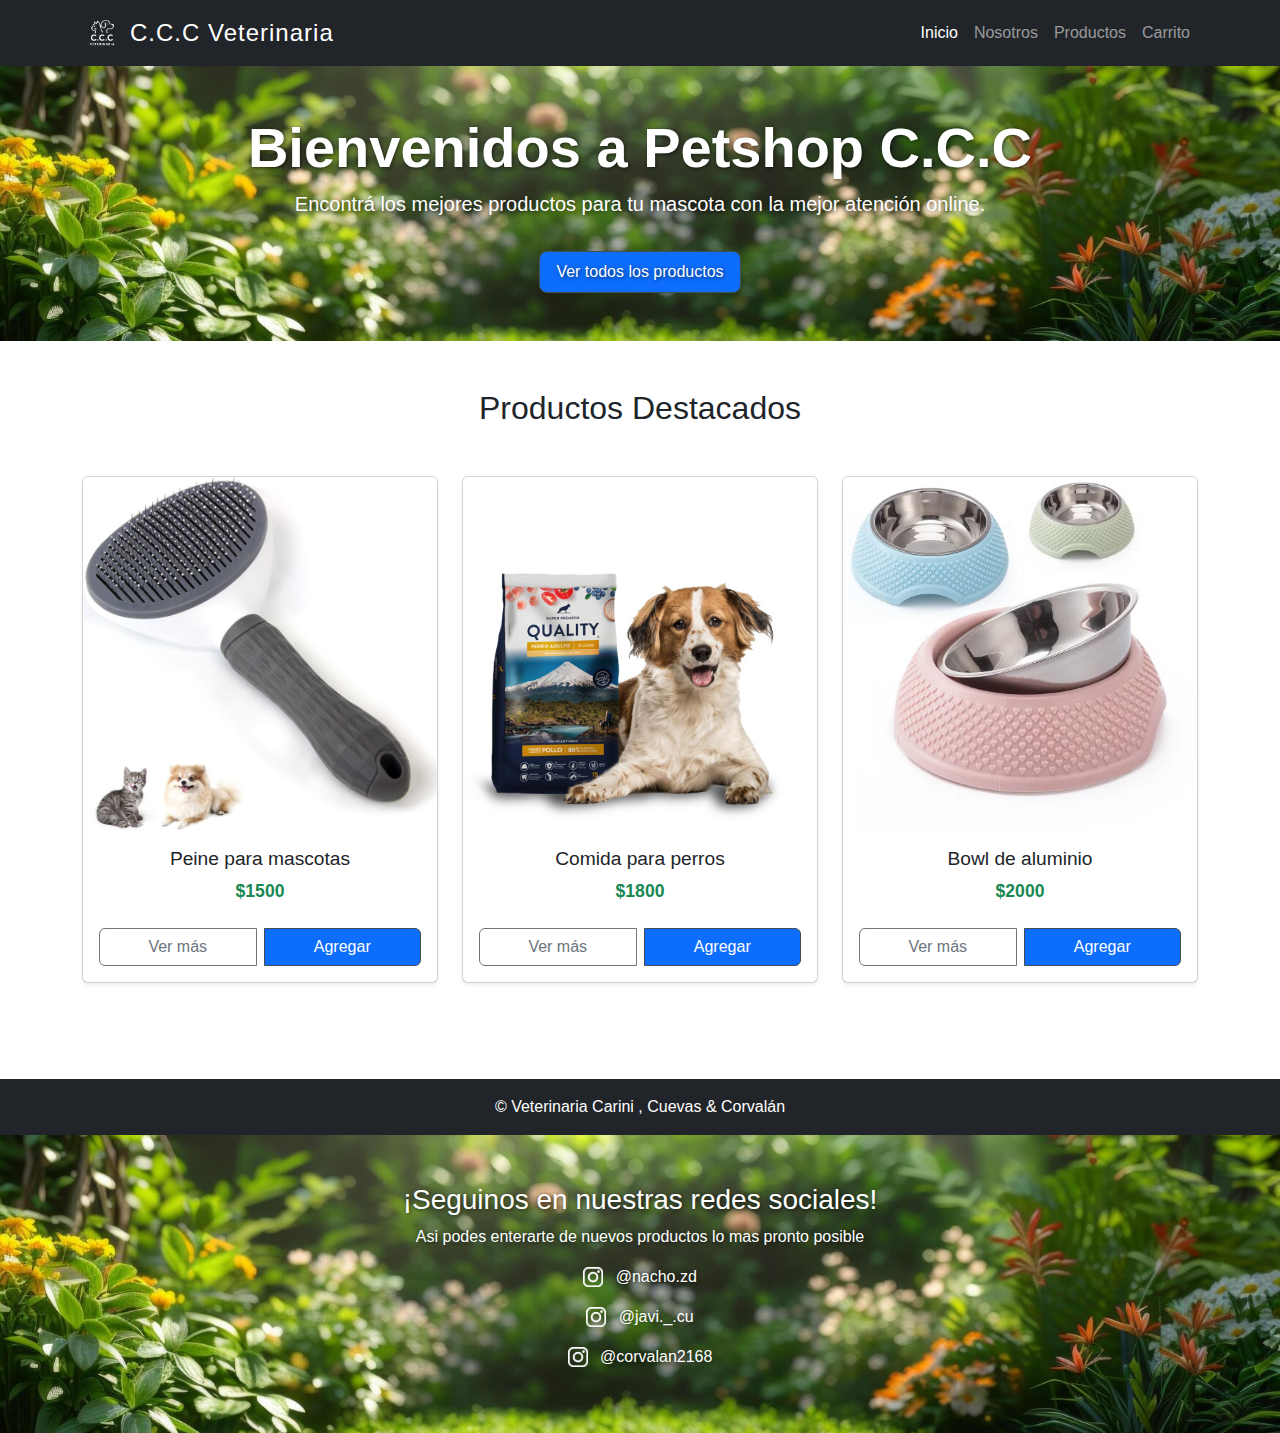
<file: index.html>
<!DOCTYPE html>
<html lang="es">
<head>
  <meta charset="UTF-8" />
  <meta name="viewport" content="width=device-width, initial-scale=1" />
  <title>C.C.C Veterinaria</title>
  <link href="https://cdn.jsdelivr.net/npm/bootstrap@5.3.3/dist/css/bootstrap.min.css" rel="stylesheet">
  <link rel="icon" href="assets/logo.png">
  <link rel="stylesheet" href="css/style.css">
</head>
<body>
  <!-- navbar-->
  <nav class="navbar navbar-expand-lg navbar-dark bg-dark">
    <div class="container">
      <a class="navbar-brand d-flex align-items-center" href="index.html">
        <img src="assets/logo.png" alt="Logo" width="40" height="40" class="me-2 rounded-circle">
        <span>C.C.C Veterinaria</span>
      </a>
      <button class="navbar-toggler" type="button" data-bs-toggle="collapse" data-bs-target="#navbarNav">
        <span class="navbar-toggler-icon"></span>
      </button>
      <div class="collapse navbar-collapse" id="navbarNav">
        <ul class="navbar-nav ms-auto">
          <li class="nav-item"><a class="nav-link active" href="index.html">Inicio</a></li>
          <li class="nav-item"><a class="nav-link" href="pages/nosotros.html">Nosotros</a></li>
          <li class="nav-item"><a class="nav-link" href="pages/productos.html">Productos</a></li>
          <li class="nav-item"><a class="nav-link" href="pages/carrito.html">Carrito</a></li>
        </ul>
      </div>
    </div>
  </nav>

  <section class="bg-light py-5 text-center">
    <div class="container">
      <h1 class="display-4 fw-bold">Bienvenidos a Petshop C.C.C</h1>
      <p class="lead">Encontrá los mejores productos para tu mascota con la mejor atención online.</p>
      <a href="pages/productos.html" class="btn btn-primary btn-lg mt-3">Ver todos los productos</a>
    </div>
  </section>

  <section id="productos" class="py-5">
    <div class="container">
      <h2 class="text-center mb-5">Productos Destacados</h2>
      <div class="row g-4">

        <!-- peine -->
        <div class="col-md-4">
          <div class="card h-100 shadow-sm">
            <img src="assets/peine.png" class="card-img-top" alt="Peine">
            <div class="card-body text-center">
              <h5>Peine para mascotas</h5>
              <p class="text-success fw-bold">$1500</p>
              <div class="btn-group mt-2">
                <a href="pages/info-peine.html" class="btn btn-outline-secondary">Ver más</a>
                <button class="btn btn-primary" onclick="agregarCarrito('Peine para mascotas',1500)">Agregar</button>
              </div>
            </div>
          </div>
        </div>

        <!--comida -->
        <div class="col-md-4">
          <div class="card h-100 shadow-sm">
            <img src="assets/comida.jpg" class="card-img-top" alt="Comida">
            <div class="card-body text-center">
              <h5>Comida para perros</h5>
              <p class="text-success fw-bold">$1800</p>
              <div class="btn-group mt-2">
                <a href="pages/info-comida.html" class="btn btn-outline-secondary">Ver más</a>
                <button class="btn btn-primary" onclick="agregarCarrito('Comida para perros',1800)">Agregar</button>
              </div>
            </div>
          </div>
        </div>

        <!-- bowl -->
        <div class="col-md-4">
          <div class="card h-100 shadow-sm">
            <img src="assets/bowl.avif" class="card-img-top" alt="Bowl">
            <div class="card-body text-center">
              <h5>Bowl de aluminio</h5>
              <p class="text-success fw-bold">$2000</p>
              <div class="btn-group mt-2">
                <a href="pages/info-bowl.html" class="btn btn-outline-secondary">Ver más</a>
                <button class="btn btn-primary" onclick="agregarCarrito('Bowl de aluminio',2000)">Agregar</button>
              </div>
            </div>
          </div>
        </div>

      </div>
    </div>
  </section>

 <!--los insta-->
   <footer class="bg-dark text-white text-center py-3 mt-5">
     <p class="mb-0">&copy; Veterinaria Carini , Cuevas & Corvalán</p>
  </footer>
   <section class="bg-light py-5 text-center">
    
    <div class="container">
        <h3>¡Seguinos en nuestras redes sociales!</h3>
        <p> Asi podes enterarte de nuevos productos lo mas pronto posible</p>
      <div class="d-flex flex-column align-items-center mt-3">
        <p><img src="assets/instagram.png" width="20" class="me-2"> @nacho.zd</p>
        <p><img src="assets/instagram.png" width="20" class="me-2"> @javi._.cu</p>
        <p><img src="assets/instagram.png" width="20" class="me-2"> @corvalan2168</p>
      </div>
    </div>
  <script src="https://cdn.jsdelivr.net/npm/bootstrap@5.3.3/dist/js/bootstrap.bundle.min.js"></script>
  <script src="../js/main.js"></script>
</body>
</html>
</file>
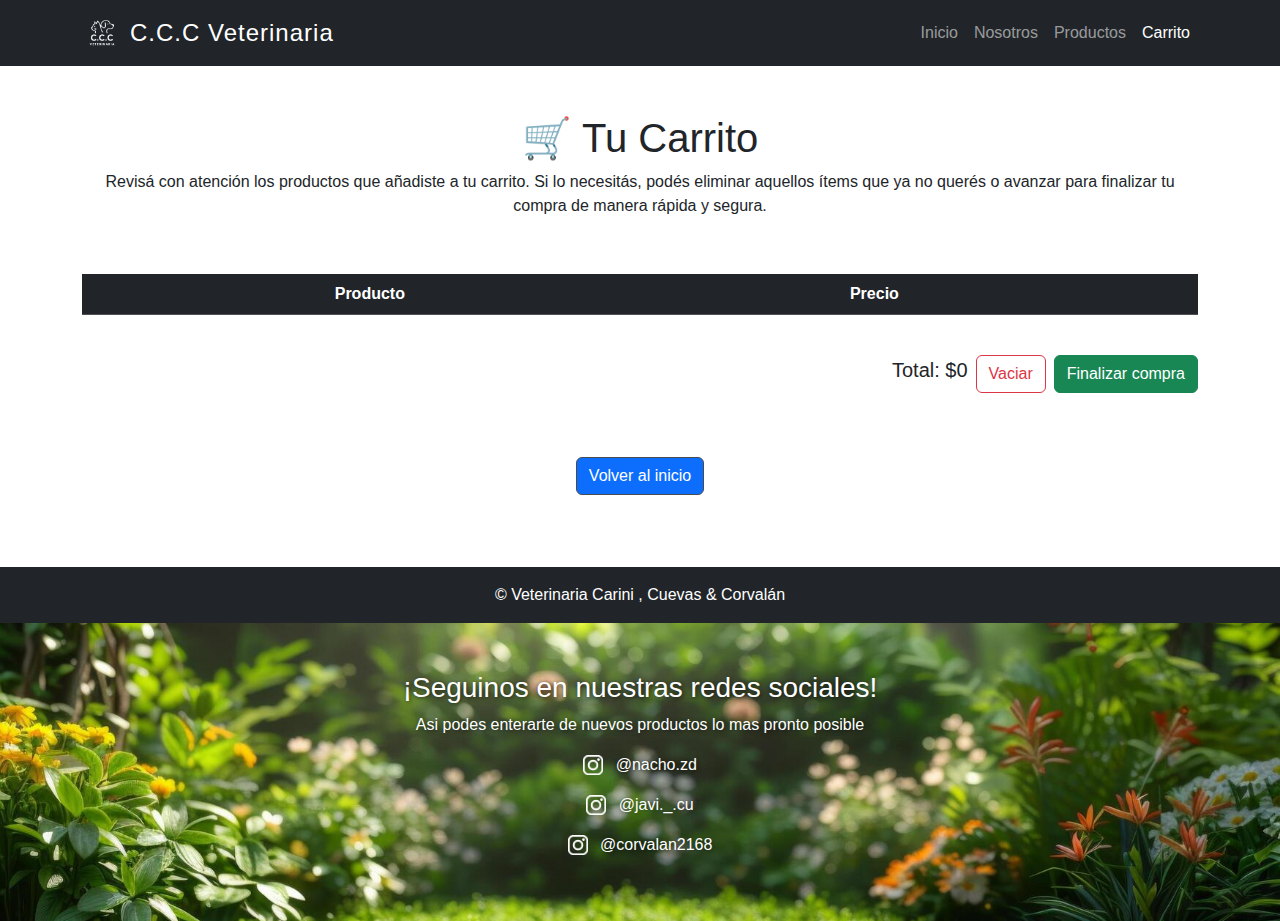
<file: pages/carrito.html>
<!DOCTYPE html>
<html lang="es">
<head>
  <meta charset="utf-8" />
  <meta name="viewport" content="width=device-width, initial-scale=1" />
  <title>Carrito - C.C.C Veterinaria</title>
  <link href="https://cdn.jsdelivr.net/npm/bootstrap@5.3.3/dist/css/bootstrap.min.css" rel="stylesheet">
  <link rel="icon" href="../assets/logo.png">
  <link rel="stylesheet" href="../css/style.css">
</head>
<body>
  <!-- NAVBAR -->
  <nav class="navbar navbar-expand-lg navbar-dark bg-dark">
    <div class="container">
      <a class="navbar-brand d-flex align-items-center" href="../index.html">
        <img src="../assets/logo.png" width="40" height="40" class="me-2 rounded-circle" alt="">
        <span>C.C.C Veterinaria</span>
      </a>
      <button class="navbar-toggler" type="button" data-bs-toggle="collapse" data-bs-target="#navCarrito">
        <span class="navbar-toggler-icon"></span>
      </button>
      <div class="collapse navbar-collapse" id="navCarrito">
        <ul class="navbar-nav ms-auto">
          <li class="nav-item"><a class="nav-link" href="../index.html">Inicio</a></li>
          <li class="nav-item"><a class="nav-link" href="nosotros.html">Nosotros</a></li>
          <li class="nav-item"><a class="nav-link" href="productos.html">Productos</a></li>
          <li class="nav-item"><a class="nav-link active" href="#">Carrito</a></li>
        </ul>
      </div>
    </div>
  </nav>

  <!-- CABECERA -->
  <section class="py-4 text-center">
    <div class="container">
      <br>
      <h1 class="titulo-principal">🛒 Tu Carrito</h1>
    
      <p class="subtitulo">Revisá con atención los productos que añadiste a tu carrito. Si lo necesitás, podés eliminar aquellos ítems que ya no querés o avanzar para finalizar tu compra de manera rápida y segura.</p>
    </div>
    
  </section>

  <!--  PRODUCTOS -->
  <section class="py-3">
    <div class="container">
      <div class="table-responsive">
        <table class="table table-striped align-middle text-center">
          <thead class="table-dark">
            <tr>
              <th>Producto</th>
              <th>Precio</th>
              <th></th>
            
            </tr>
          </thead>
          <tbody id="carrito-items"></tbody>
        </table>
      </div>
<br>
      <!-- BOTONES -->
      <div class="d-flex justify-content-end gap-2">
        <h5 id="total-final" class="align-self-center">Total: $0</h5>
        <button class="btn btn-outline-danger" onclick="vaciarCarrito()">Vaciar</button>
        <button class="btn btn-success" onclick="finalizarCompra()">Finalizar compra</button>
      </div>
    </div>
    <br>
  </section>

<!-- BOTON VOLVER -->

      <div class="text-center mt-4 mb-0">
        <a href="../index.html" class="btn btn-primary">Volver al inicio</a>
      </div>
    </div>
    <br>
    

<!--FOOTER-->
   <footer class="bg-dark text-white text-center py-3 mt-5">
     <p class="mb-0">&copy; Veterinaria Carini , Cuevas & Corvalán</p>
  </footer>
   <section class="bg-light py-5 text-center">
    
    <div class="container">
        <h3>¡Seguinos en nuestras redes sociales!</h3>
        <p> Asi podes enterarte de nuevos productos lo mas pronto posible</p>
      <div class="d-flex flex-column align-items-center mt-3">
        <p><img src="../assets/instagram.png" width="20" class="me-2"> @nacho.zd</p>
        <p><img src="../assets/instagram.png" width="20" class="me-2"> @javi._.cu</p>
        <p><img src="../assets/instagram.png" width="20" class="me-2"> @corvalan2168</p>
      </div>
    </div>


  <script src="https://cdn.jsdelivr.net/npm/bootstrap@5.3.3/dist/js/bootstrap.bundle.min.js"></script>
  <script src="../js/main.js"></script>
</body>
</html>
</file>
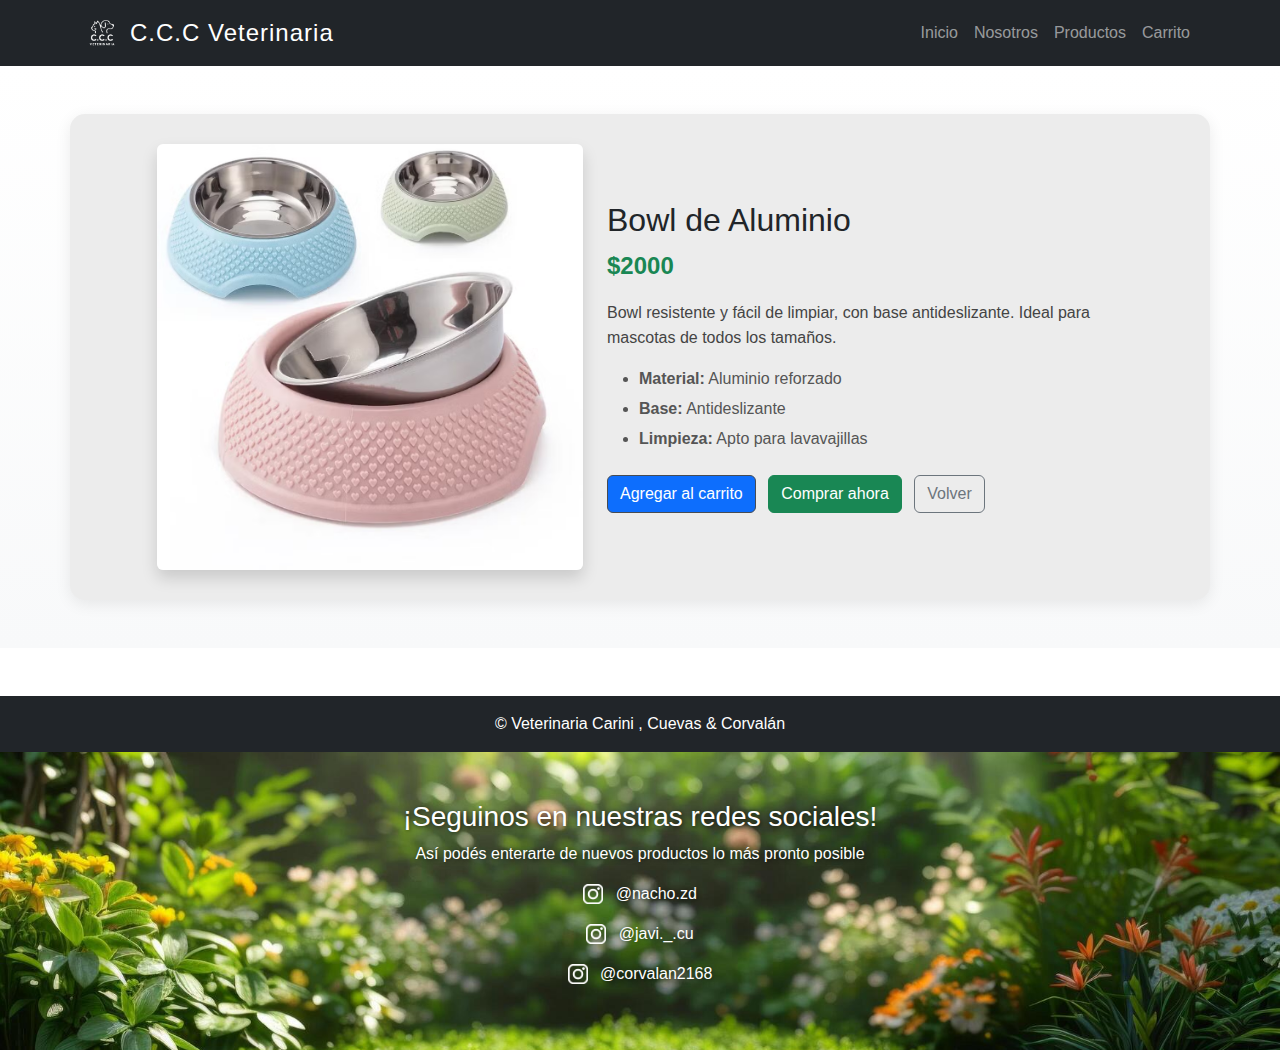
<file: pages/info-bowl.html>
<!DOCTYPE html>
<html lang="es">
<head>
  <meta charset="UTF-8">
  <meta name="viewport" content="width=device-width, initial-scale=1">
  <title>Bowl de aluminio - C.C.C Veterinaria</title>
  <link href="https://cdn.jsdelivr.net/npm/bootstrap@5.3.3/dist/css/bootstrap.min.css" rel="stylesheet">
  <link rel="icon" href="../assets/logo.png">
  <link rel="stylesheet" href="../css/style.css">
</head>
<body>
  <!-- Navbar -->
  <nav class="navbar navbar-expand-lg navbar-dark bg-dark">
    <div class="container">
      <a class="navbar-brand d-flex align-items-center" href="../index.html">
        <img src="../assets/logo.png" width="40" height="40" class="me-2 rounded-circle">
        <span>C.C.C Veterinaria</span>
      </a>
      <button class="navbar-toggler" type="button" data-bs-toggle="collapse" data-bs-target="#navInfo">
        <span class="navbar-toggler-icon"></span>
      </button>
      <div class="collapse navbar-collapse" id="navInfo">
        <ul class="navbar-nav ms-auto">
          <li class="nav-item"><a class="nav-link" href="../index.html">Inicio</a></li>
          <li class="nav-item"><a class="nav-link" href="nosotros.html">Nosotros</a></li>
          <li class="nav-item"><a class="nav-link" href="productos.html">Productos</a></li>
          <li class="nav-item"><a class="nav-link" href="carrito.html">Carrito</a></li>
        </ul>
      </div>
    </div>
  </nav>

  <!-- PRINCIPAL-->
  <section class="py-5 producto-horizontal">
    <div class="container">
      <div class="row align-items-center justify-content-center producto-card-horizontal">
        <div class="col-md-5 text-center">
          <img src="../assets/bowl.avif" class="img-fluid rounded shadow" style="max-width:100%;border-radius:10px;">
        </div>
        <div class="col-md-6 mt-4 mt-md-0">
          <h2>Bowl de Aluminio</h2>
          <p class="text-success fw-bold fs-4">$2000</p>
          <p class="descripcion-producto">Bowl resistente y fácil de limpiar, con base antideslizante. Ideal para mascotas de todos los tamaños.</p>
          <ul class="text-start mb-4">
            <li><strong>Material:</strong> Aluminio reforzado</li>
            <li><strong> Base:</strong> Antideslizante</li>
            <li><strong> Limpieza:</strong> Apto para lavavajillas</li>
          </ul>
          <button class="btn btn-primary me-2" onclick="agregarCarrito('Bowl de aluminio',2000)">Agregar al carrito</button>
          <button class="btn btn-success me-2" onclick="finalizarCompra()">Comprar ahora</button>
          <a href="productos.html" class="btn btn-outline-secondary">Volver</a>
        </div>
      </div>
    </div>
  </section>

  <!-- FOOTER -->
  <footer class="bg-dark text-white text-center py-3 mt-5">
    <p class="mb-0">&copy; Veterinaria Carini , Cuevas & Corvalán</p>
  </footer>
  <section class="bg-light py-5 text-center">
    <div class="container">
      <h3>¡Seguinos en nuestras redes sociales!</h3>
      <p>Así podés enterarte de nuevos productos lo más pronto posible</p>
      <div class="d-flex flex-column align-items-center mt-3">
        <p><img src="../assets/instagram.png" width="20" class="me-2"> @nacho.zd</p>
        <p><img src="../assets/instagram.png" width="20" class="me-2"> @javi._.cu</p>
        <p><img src="../assets/instagram.png" width="20" class="me-2"> @corvalan2168</p>
      </div>
    </div>
  </section>

  <script src="../js/main.js"></script>
</body>
</html>
</file>
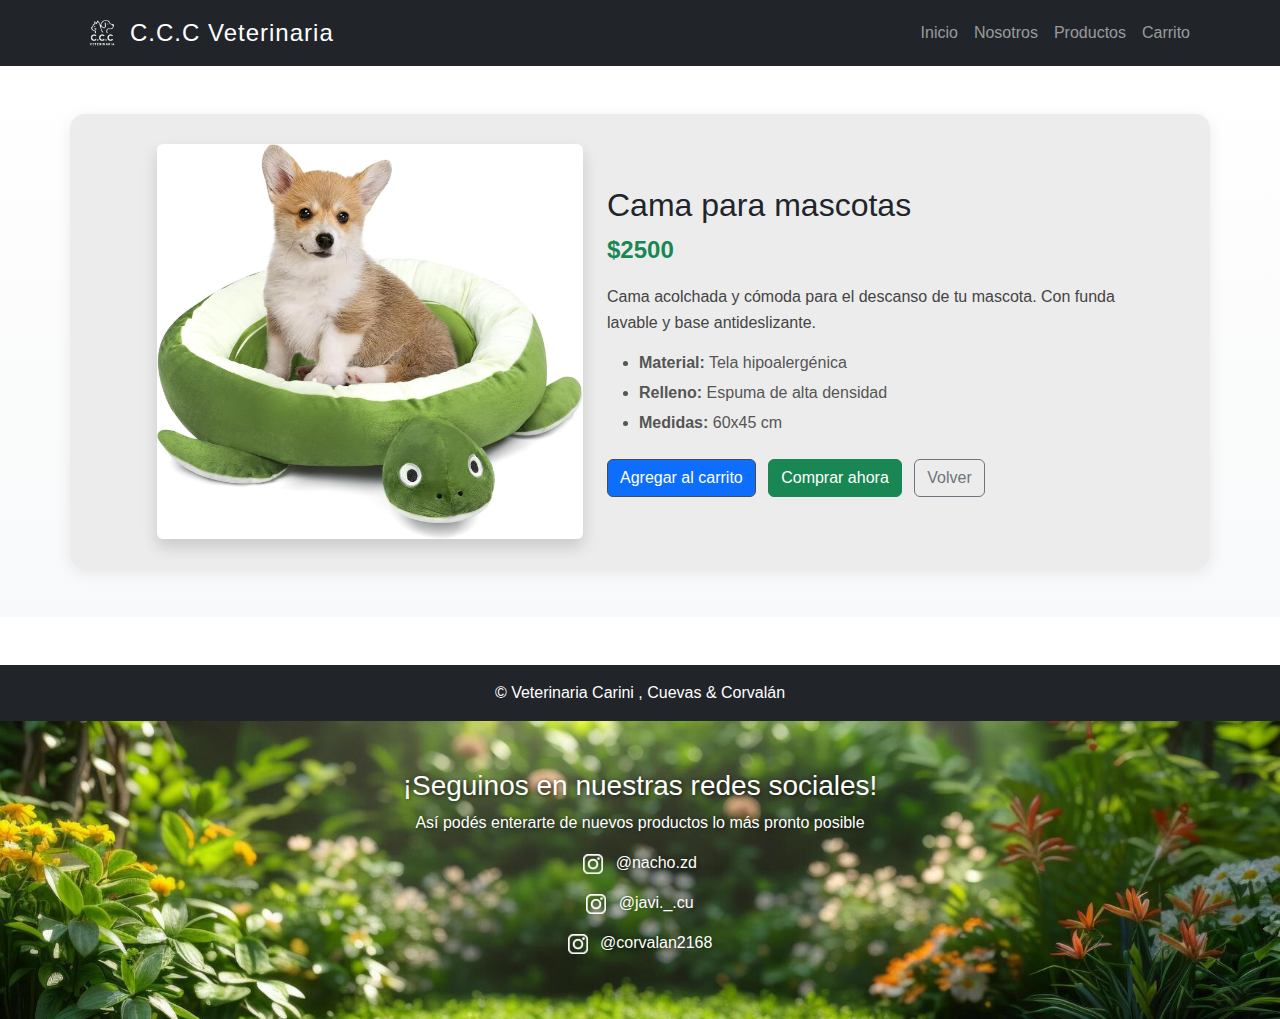
<file: pages/info-cama.html>
<!DOCTYPE html>
<html lang="es">
<head>
  <meta charset="UTF-8">
  <meta name="viewport" content="width=device-width, initial-scale=1">
  <title>Cama para mascotas - C.C.C Veterinaria</title>
  <link href="https://cdn.jsdelivr.net/npm/bootstrap@5.3.3/dist/css/bootstrap.min.css" rel="stylesheet">
  <link rel="icon" href="../assets/logo.png">
  <link rel="stylesheet" href="../css/style.css">
</head>
<body>
  <!-- Navbar -->
  <nav class="navbar navbar-expand-lg navbar-dark bg-dark">
    <div class="container">
      <a class="navbar-brand d-flex align-items-center" href="../index.html">
        <img src="../assets/logo.png" width="40" height="40" class="me-2 rounded-circle">
        <span>C.C.C Veterinaria</span>
      </a>
      <button class="navbar-toggler" type="button" data-bs-toggle="collapse" data-bs-target="#navInfo">
        <span class="navbar-toggler-icon"></span>
      </button>
      <div class="collapse navbar-collapse" id="navInfo">
        <ul class="navbar-nav ms-auto">
          <li class="nav-item"><a class="nav-link" href="../index.html">Inicio</a></li>
          <li class="nav-item"><a class="nav-link" href="nosotros.html">Nosotros</a></li>
          <li class="nav-item"><a class="nav-link" href="productos.html">Productos</a></li>
          <li class="nav-item"><a class="nav-link" href="carrito.html">Carrito</a></li>
        </ul>
      </div>
    </div>
  </nav>

  <!-- Contenido -->
  <section class="py-5 producto-horizontal">
    <div class="container">
      <div class="row align-items-center justify-content-center producto-card-horizontal">
        <div class="col-md-5 text-center">
          <img src="../assets/cama.jpg" class="img-fluid rounded shadow" style="max-width:100%;border-radius:10px;">
        </div>
        <div class="col-md-6 mt-4 mt-md-0">
          <h2>Cama para mascotas</h2>
          <p class="text-success fw-bold fs-4">$2500</p>
          <p class="descripcion-producto">Cama acolchada y cómoda para el descanso de tu mascota. Con funda lavable y base antideslizante.</p>
          <ul class="text-start mb-4">
            <li><strong> Material:</strong> Tela hipoalergénica</li>
            <li><strong> Relleno:</strong> Espuma de alta densidad</li>
            <li><strong> Medidas:</strong> 60x45 cm</li>
          </ul>
          <button class="btn btn-primary me-2" onclick="agregarCarrito('Cama para mascotas',2500)">Agregar al carrito</button>
          <button class="btn btn-success me-2" onclick="finalizarCompra()">Comprar ahora</button>
          <a href="productos.html" class="btn btn-outline-secondary">Volver</a>
        </div>
      </div>
    </div>
  </section>

  <!-- FOOTER-->
  <footer class="bg-dark text-white text-center py-3 mt-5">
    <p class="mb-0">&copy; Veterinaria Carini , Cuevas & Corvalán</p>
  </footer>
  <section class="bg-light py-5 text-center">
    <div class="container">
      <h3>¡Seguinos en nuestras redes sociales!</h3>
      <p>Así podés enterarte de nuevos productos lo más pronto posible</p>
      <div class="d-flex flex-column align-items-center mt-3">
        <p><img src="../assets/instagram.png" width="20" class="me-2"> @nacho.zd</p>
        <p><img src="../assets/instagram.png" width="20" class="me-2"> @javi._.cu</p>
        <p><img src="../assets/instagram.png" width="20" class="me-2"> @corvalan2168</p>
      </div>
    </div>
  </section>

  <script src="../js/main.js"></script>
</body>
</html>
</file>
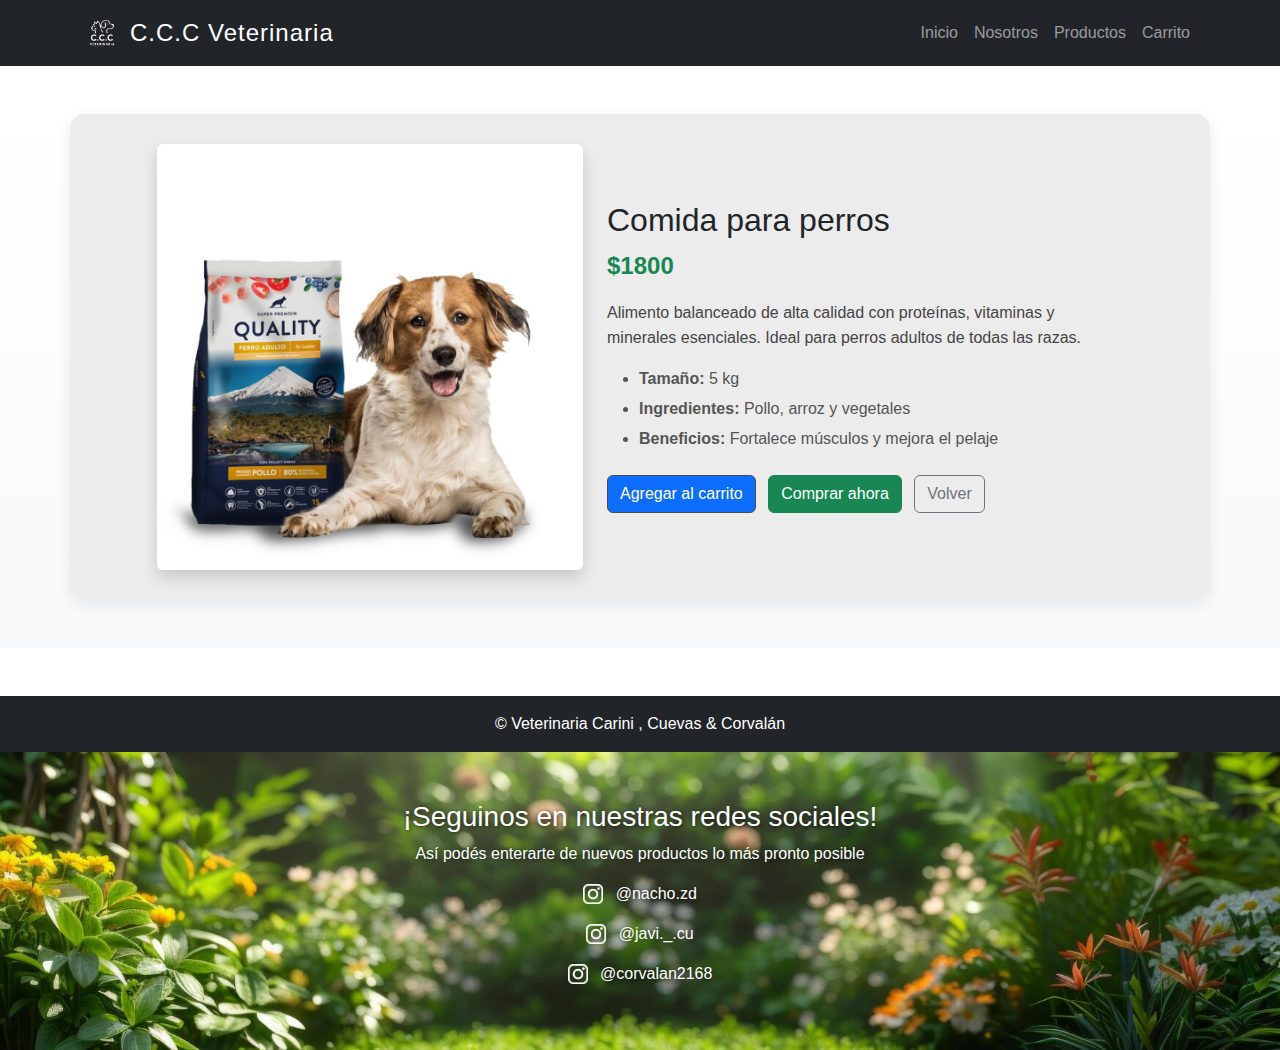
<file: pages/info-comida.html>
<!DOCTYPE html>
<html lang="es">
<head>
  <meta charset="UTF-8">
  <meta name="viewport" content="width=device-width, initial-scale=1">
  <title>Comida para perros - C.C.C Veterinaria</title>
  <link href="https://cdn.jsdelivr.net/npm/bootstrap@5.3.3/dist/css/bootstrap.min.css" rel="stylesheet">
  <link rel="icon" href="../assets/logo.png">
  <link rel="stylesheet" href="../css/style.css">
</head>
<body>
  <!-- Navbar -->
  <nav class="navbar navbar-expand-lg navbar-dark bg-dark">
    <div class="container">
      <a class="navbar-brand d-flex align-items-center" href="../index.html">
        <img src="../assets/logo.png" width="40" height="40" class="me-2 rounded-circle">
        <span>C.C.C Veterinaria</span>
      </a>
      <button class="navbar-toggler" type="button" data-bs-toggle="collapse" data-bs-target="#navInfo">
        <span class="navbar-toggler-icon"></span>
      </button>
      <div class="collapse navbar-collapse" id="navInfo">
        <ul class="navbar-nav ms-auto">
          <li class="nav-item"><a class="nav-link" href="../index.html">Inicio</a></li>
          <li class="nav-item"><a class="nav-link" href="nosotros.html">Nosotros</a></li>
          <li class="nav-item"><a class="nav-link" href="productos.html">Productos</a></li>
          <li class="nav-item"><a class="nav-link" href="carrito.html">Carrito</a></li>
        </ul>
      </div>
    </div>
  </nav>

  <!-- Contenido -->
  <section class="py-5 producto-horizontal">
    <div class="container">
      <div class="row align-items-center justify-content-center producto-card-horizontal">
        <div class="col-md-5 text-center">
          <img src="../assets/comida.jpg" class="img-fluid rounded shadow" style="max-width:100%;border-radius:10px;">
        </div>
        <div class="col-md-6 mt-4 mt-md-0">
          <h2>Comida para perros</h2>
          <p class="text-success fw-bold fs-4">$1800</p>
          <p class="descripcion-producto">Alimento balanceado de alta calidad con proteínas, vitaminas y minerales esenciales. Ideal para perros adultos de todas las razas.</p>
          <ul class="text-start mb-4">
            <li><strong> Tamaño:</strong> 5 kg</li>
            <li><strong> Ingredientes:</strong> Pollo, arroz y vegetales</li>
            <li><strong> Beneficios:</strong> Fortalece músculos y mejora el pelaje</li>
          </ul>
          <button class="btn btn-primary me-2" onclick="agregarCarrito('Comida para perros',1800)">Agregar al carrito</button>
          <button class="btn btn-success me-2" onclick="finalizarCompra()">Comprar ahora</button>
          <a href="productos.html" class="btn btn-outline-secondary">Volver</a>
        </div>
      </div>
    </div>
  </section>

  <!-- FOOTER -->
  <footer class="bg-dark text-white text-center py-3 mt-5">
    <p class="mb-0">&copy; Veterinaria Carini , Cuevas & Corvalán</p>
  </footer>
  <section class="bg-light py-5 text-center">
    <div class="container">
      <h3>¡Seguinos en nuestras redes sociales!</h3>
      <p>Así podés enterarte de nuevos productos lo más pronto posible</p>
      <div class="d-flex flex-column align-items-center mt-3">
        <p><img src="../assets/instagram.png" width="20" class="me-2"> @nacho.zd</p>
        <p><img src="../assets/instagram.png" width="20" class="me-2"> @javi._.cu</p>
        <p><img src="../assets/instagram.png" width="20" class="me-2"> @corvalan2168</p>
      </div>
    </div>
  </section>

  <script src="../js/main.js"></script>
</body>
</html>
</file>
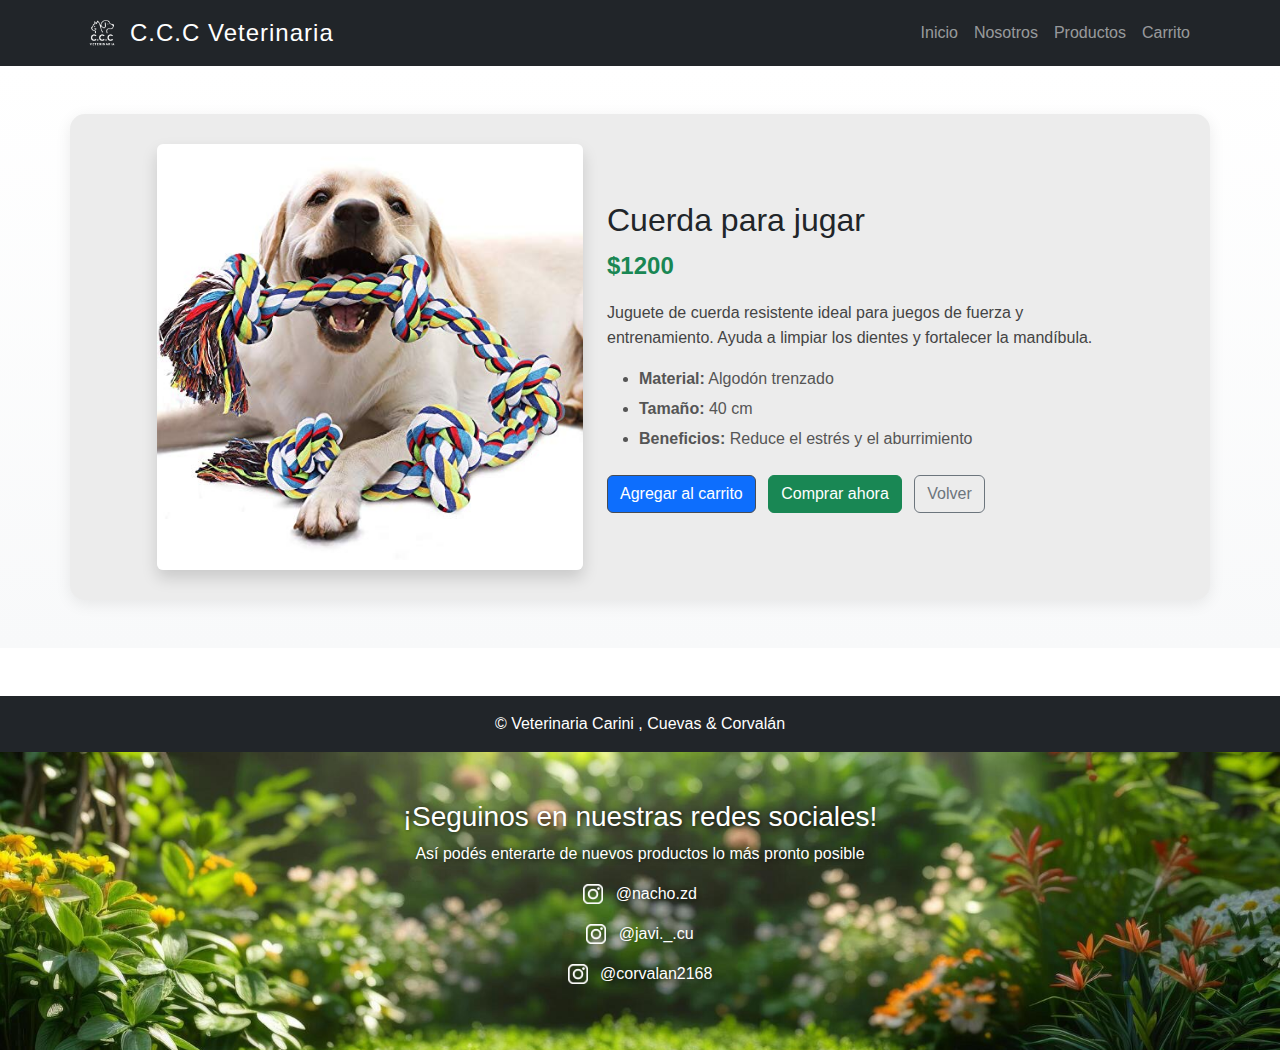
<file: pages/info-cuerda.html>
<!DOCTYPE html>
<html lang="es">
<head>
  <meta charset="UTF-8">
  <meta name="viewport" content="width=device-width, initial-scale=1">
  <title>Cuerda para jugar - C.C.C Veterinaria</title>
  <link href="https://cdn.jsdelivr.net/npm/bootstrap@5.3.3/dist/css/bootstrap.min.css" rel="stylesheet">
  <link rel="icon" href="../assets/logo.png">
  <link rel="stylesheet" href="../css/style.css">
</head>
<body>
  <!-- Navbar -->
  <nav class="navbar navbar-expand-lg navbar-dark bg-dark">
    <div class="container">
      <a class="navbar-brand d-flex align-items-center" href="../index.html">
        <img src="../assets/logo.png" width="40" height="40" class="me-2 rounded-circle">
        <span>C.C.C Veterinaria</span>
      </a>
      <button class="navbar-toggler" type="button" data-bs-toggle="collapse" data-bs-target="#navInfo">
        <span class="navbar-toggler-icon"></span>
      </button>
      <div class="collapse navbar-collapse" id="navInfo">
        <ul class="navbar-nav ms-auto">
          <li class="nav-item"><a class="nav-link" href="../index.html">Inicio</a></li>
          <li class="nav-item"><a class="nav-link" href="nosotros.html">Nosotros</a></li>
          <li class="nav-item"><a class="nav-link" href="productos.html">Productos</a></li>
          <li class="nav-item"><a class="nav-link" href="carrito.html">Carrito</a></li>
        </ul>
      </div>
    </div>
  </nav>

  <!-- Contenido -->
  <section class="py-5 producto-horizontal">
    <div class="container">
      <div class="row align-items-center justify-content-center producto-card-horizontal">
        <div class="col-md-5 text-center">
          <img src="../assets/cuerda.jpg" class="img-fluid rounded shadow" style="max-width:100%;border-radius:10px;">
        </div>
        <div class="col-md-6 mt-4 mt-md-0">
          <h2>Cuerda para jugar</h2>
          <p class="text-success fw-bold fs-4">$1200</p>
          <p class="descripcion-producto">Juguete de cuerda resistente ideal para juegos de fuerza y entrenamiento. Ayuda a limpiar los dientes y fortalecer la mandíbula.</p>
          <ul class="text-start mb-4">
            <li><strong>Material:</strong> Algodón trenzado</li>
            <li><strong> Tamaño:</strong> 40 cm</li>
            <li><strong> Beneficios:</strong> Reduce el estrés y el aburrimiento</li>
          </ul>
          <button class="btn btn-primary me-2" onclick="agregarCarrito('Cuerda para jugar',1200)">Agregar al carrito</button>
          <button class="btn btn-success me-2" onclick="finalizarCompra()">Comprar ahora</button>
          <a href="productos.html" class="btn btn-outline-secondary">Volver</a>
        </div>
      </div>
    </div>
  </section>

  <!-- Footer -->
  <footer class="bg-dark text-white text-center py-3 mt-5">
    <p class="mb-0">&copy; Veterinaria Carini , Cuevas & Corvalán</p>
  </footer>
  <section class="bg-light py-5 text-center">
    <div class="container">
      <h3>¡Seguinos en nuestras redes sociales!</h3>
      <p>Así podés enterarte de nuevos productos lo más pronto posible</p>
      <div class="d-flex flex-column align-items-center mt-3">
        <p><img src="../assets/instagram.png" width="20" class="me-2"> @nacho.zd</p>
        <p><img src="../assets/instagram.png" width="20" class="me-2"> @javi._.cu</p>
        <p><img src="../assets/instagram.png" width="20" class="me-2"> @corvalan2168</p>
      </div>
    </div>
  </section>

  <script src="../js/main.js"></script>
</body>
</html>
</file>
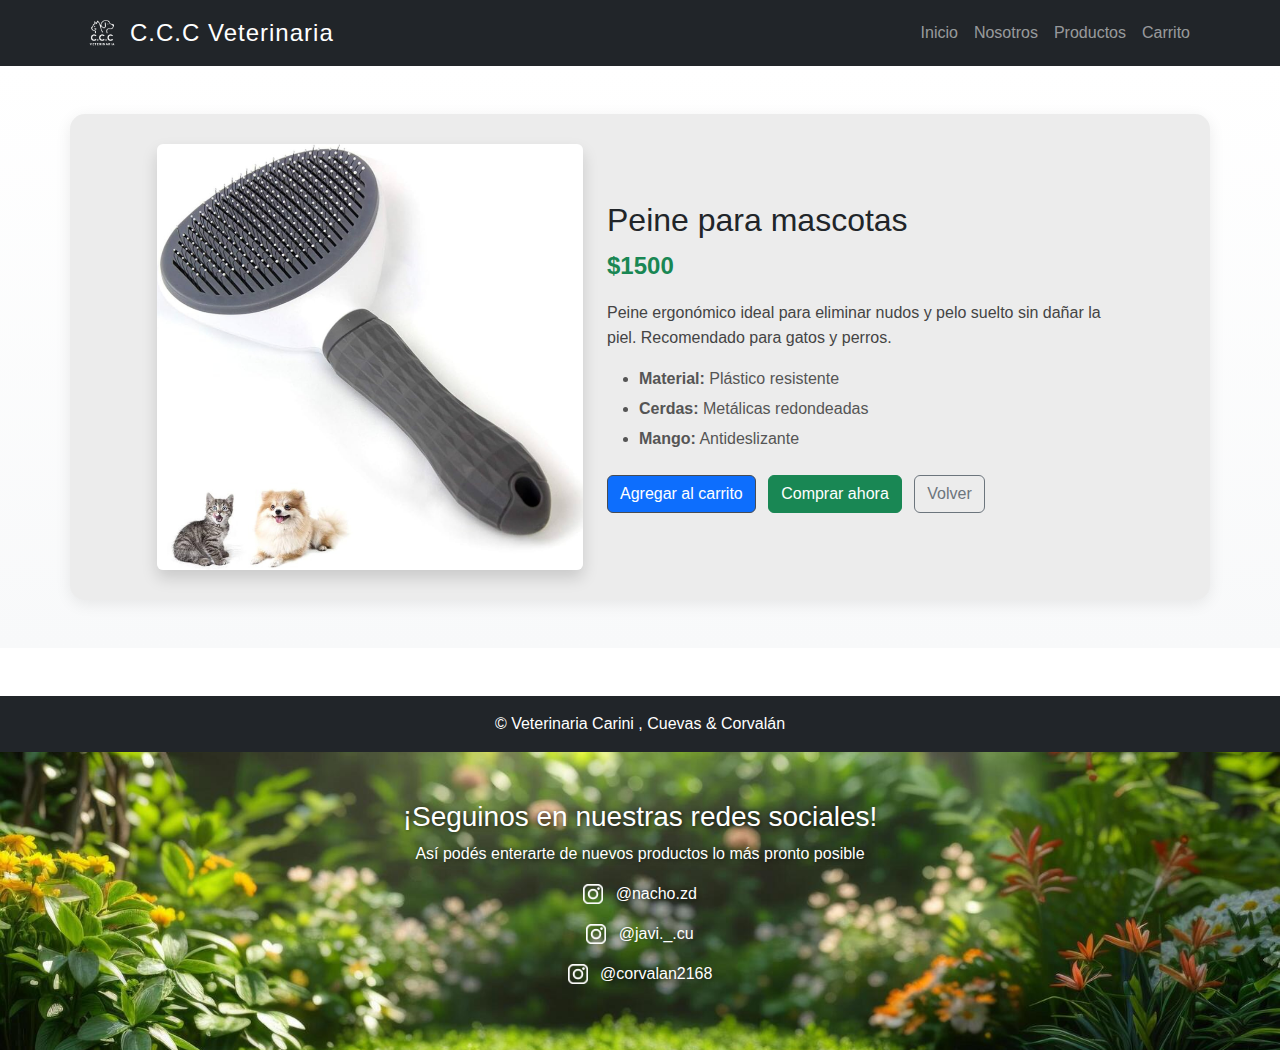
<file: pages/info-peine.html>
<!DOCTYPE html>
<html lang="es">
<head>
  <meta charset="UTF-8">
  <meta name="viewport" content="width=device-width, initial-scale=1">
  <title>Peine para mascotas - C.C.C Veterinaria</title>
  <link href="https://cdn.jsdelivr.net/npm/bootstrap@5.3.3/dist/css/bootstrap.min.css" rel="stylesheet">
  <link rel="icon" href="../assets/logo.png">
  <link rel="stylesheet" href="../css/style.css">
</head>
<body>
  <!-- Navbar -->
  <nav class="navbar navbar-expand-lg navbar-dark bg-dark">
    <div class="container">
      <a class="navbar-brand d-flex align-items-center" href="../index.html">
        <img src="../assets/logo.png" width="40" height="40" class="me-2 rounded-circle">
        <span>C.C.C Veterinaria</span>
      </a>
      <button class="navbar-toggler" type="button" data-bs-toggle="collapse" data-bs-target="#navInfo">
        <span class="navbar-toggler-icon"></span>
      </button>
      <div class="collapse navbar-collapse" id="navInfo">
        <ul class="navbar-nav ms-auto">
          <li class="nav-item"><a class="nav-link" href="../index.html">Inicio</a></li>
          <li class="nav-item"><a class="nav-link" href="nosotros.html">Nosotros</a></li>
          <li class="nav-item"><a class="nav-link" href="productos.html">Productos</a></li>
          <li class="nav-item"><a class="nav-link" href="carrito.html">Carrito</a></li>
        </ul>
      </div>
    </div>
  </nav>

  <!-- Contenido -->
  <section class="py-5 producto-horizontal">
    <div class="container">
      <div class="row align-items-center justify-content-center producto-card-horizontal">
        <div class="col-md-5 text-center">
          <img src="../assets/peine.png" class="img-fluid rounded shadow" style="max-width:100%;border-radius:10px;">
        </div>
        <div class="col-md-6 mt-4 mt-md-0">
          <h2>Peine para mascotas</h2>
          <p class="text-success fw-bold fs-4">$1500</p>
          <p class="descripcion-producto">Peine ergonómico ideal para eliminar nudos y pelo suelto sin dañar la piel. Recomendado para gatos y perros.</p>
          <ul class="text-start mb-4">
            <li><strong> Material:</strong> Plástico resistente</li>
            <li><strong> Cerdas:</strong> Metálicas redondeadas</li>
            <li><strong>Mango:</strong> Antideslizante</li>
          </ul>
          <button class="btn btn-primary me-2" onclick="agregarCarrito('Peine para mascotas',1500)">Agregar al carrito</button>
          <button class="btn btn-success me-2" onclick="finalizarCompra()">Comprar ahora</button>
          <a href="productos.html" class="btn btn-outline-secondary">Volver</a>
        </div>
      </div>
    </div>
  </section>

  <!-- Footer -->
  <footer class="bg-dark text-white text-center py-3 mt-5">
    <p class="mb-0">&copy; Veterinaria Carini , Cuevas & Corvalán</p>
  </footer>
  <section class="bg-light py-5 text-center">
    <div class="container">
      <h3>¡Seguinos en nuestras redes sociales!</h3>
      <p>Así podés enterarte de nuevos productos lo más pronto posible</p>
      <div class="d-flex flex-column align-items-center mt-3">
        <p><img src="../assets/instagram.png" width="20" class="me-2"> @nacho.zd</p>
        <p><img src="../assets/instagram.png" width="20" class="me-2"> @javi._.cu</p>
        <p><img src="../assets/instagram.png" width="20" class="me-2"> @corvalan2168</p>
      </div>
    </div>
  </section>

  <script src="../js/main.js"></script>
</body>
</html>
</file>
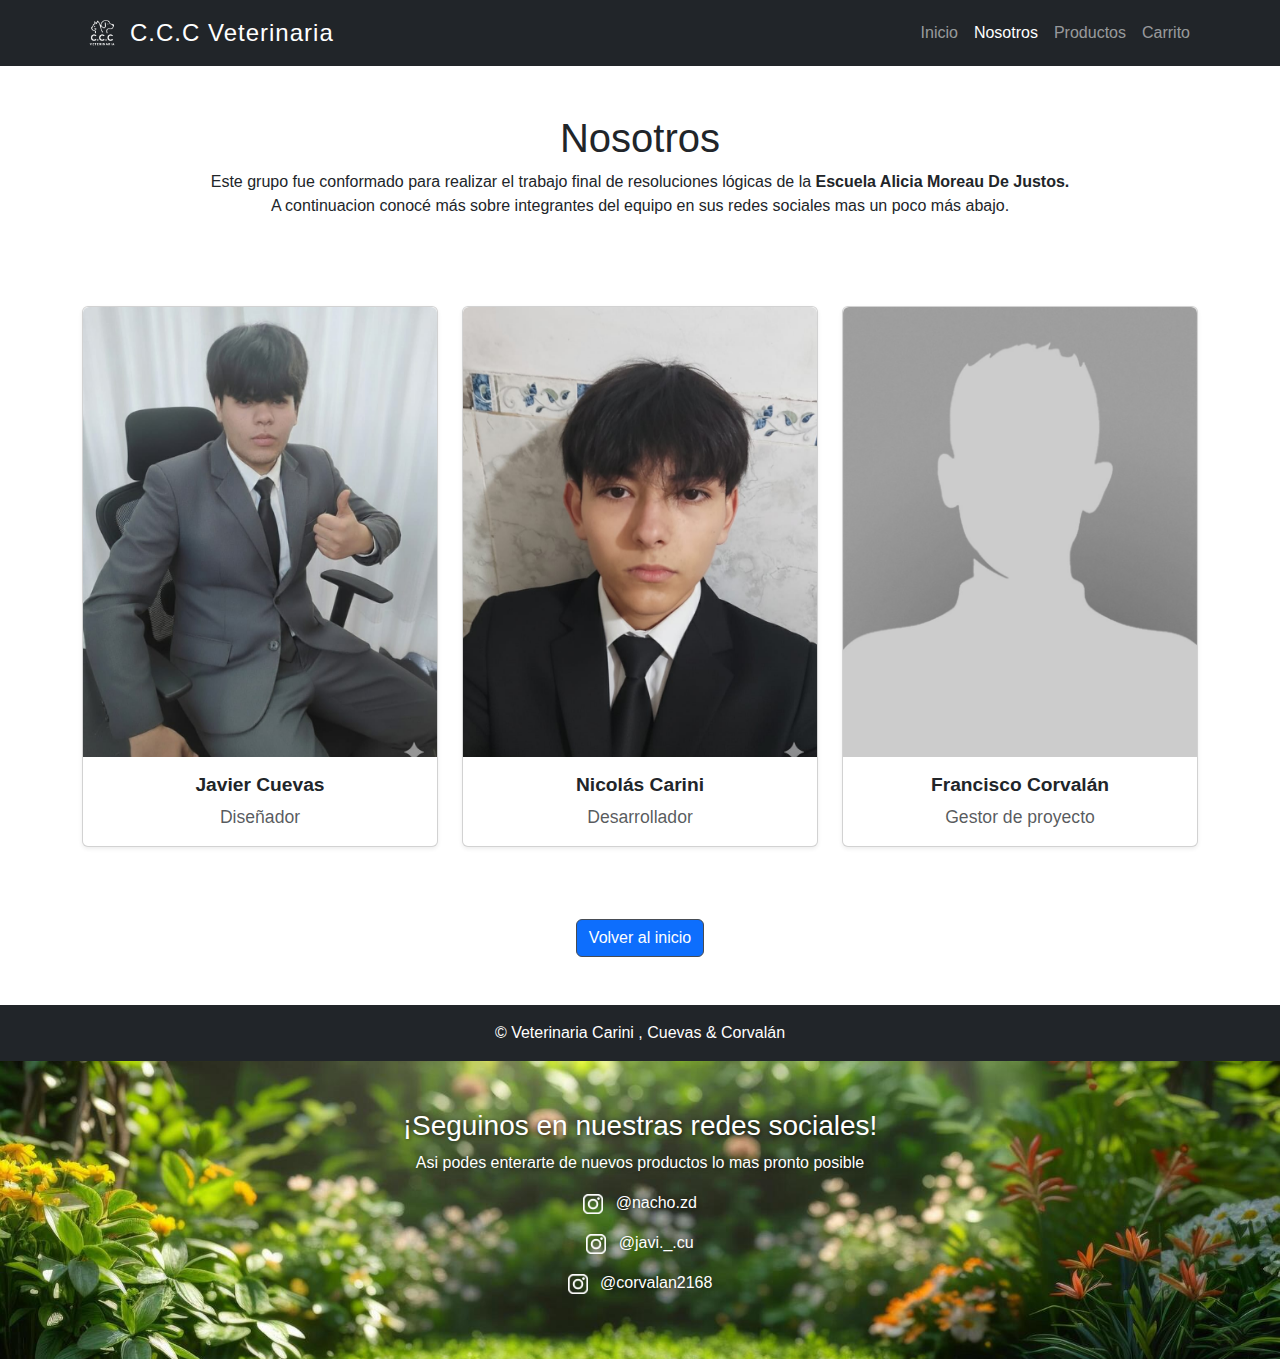
<file: pages/nosotros.html>
<!DOCTYPE html>
<html lang="es">
<head>
  <meta charset="utf-8" />
  <meta name="viewport" content="width=device-width, initial-scale=1" />
  <title>Nosotros - C.C.C Veterinaria</title>
  <link href="https://cdn.jsdelivr.net/npm/bootstrap@5.3.3/dist/css/bootstrap.min.css" rel="stylesheet">
  <link rel="icon" href="../assets/logo.png">
  <link rel="stylesheet" href="../css/style.css">
</head>
<body>
  <!-- NAVBAR -->
  <nav class="navbar navbar-expand-lg navbar-dark bg-dark">
    <div class="container">
      <a class="navbar-brand d-flex align-items-center" href="../index.html">
        <img src="../assets/logo.png" width="40" height="40" class="me-2 rounded-circle" alt="">
        <span>C.C.C Veterinaria</span>
      </a>
      <button class="navbar-toggler" type="button" data-bs-toggle="collapse" data-bs-target="#navNosotros">
        <span class="navbar-toggler-icon"></span>
      </button>
      <div class="collapse navbar-collapse" id="navNosotros">
        <ul class="navbar-nav ms-auto">
          <li class="nav-item"><a class="nav-link" href="../index.html">Inicio</a></li>
          <li class="nav-item"><a class="nav-link active" href="#">Nosotros</a></li>
          <li class="nav-item"><a class="nav-link" href="productos.html">Productos</a></li>
          <li class="nav-item"><a class="nav-link" href="carrito.html">Carrito</a></li>
        </ul>
      </div>
    </div>
  </nav>

<section class="py-4 text-center">
  <div class="container">
    <br>
    <h1 class="titulo-principal">Nosotros</h1>
    <p class="subtitulo">Este grupo fue conformado para realizar el trabajo final de resoluciones lógicas de la <strong>Escuela Alicia Moreau De Justos.</strong><br>
   A continuacion conocé más sobre integrantes del equipo en sus redes sociales mas un poco más abajo.
  </p>
  </div>
</section>


  <!-- INTEGRANTES -->
  <section class="py-5">
    <div class="container">
      <div class="row team-grid g-4">

        <!-- JAVI -->
        <div class="col-md-4">
          <div class="card team-card h-100 text-center shadow-sm">
            <img src="../assets/javi.jpg" class="card-img-top">
            <div class="card-body">
              <h5 class="fw-bold">Javier Cuevas</h5>
              <p class="text-muted mb-0">Diseñador</p>
            </div>
          </div>
        </div>

        <!-- YO -->
        <div class="col-md-4">
          <div class="card team-card h-100 text-center shadow-sm">
            <img src="../assets/yo.jpg" class="card-img-top">
            <div class="card-body">
              <h5 class="fw-bold">Nicolás Carini</h5>
              <p class="text-muted mb-0">Desarrollador</p>
            </div>
          </div>
        </div>

        <!-- PANCHO -->
        <div class="col-md-4">
          <div class="card team-card h-100 text-center shadow-sm">
            <img src="../assets/pancho.jpg" class="card-img-top">
            <div class="card-body">
              <h5 class="fw-bold">Francisco Corvalán</h5></a>
              <p class="text-muted mb-0">Gestor de proyecto</p>
            </div>
          </div>
        </div>

      </div>
      </section>
<!-- BOTON VOLVER -->

      <div class="text-center mt-4 mb-0">
        <a href="../index.html" class="btn btn-primary">Volver al inicio</a>
      </div>
    </div>
    
   <!--los insta-->
   <footer class="bg-dark text-white text-center py-3 mt-5">
     <p class="mb-0">&copy; Veterinaria Carini , Cuevas & Corvalán</p>
  </footer>
   <section class="bg-light py-5 text-center">
    
    <div class="container">
        <h3>¡Seguinos en nuestras redes sociales!</h3>
        <p> Asi podes enterarte de nuevos productos lo mas pronto posible</p>
      <div class="d-flex flex-column align-items-center mt-3">
        <p><img src="../assets/instagram.png" width="20" class="me-2"> @nacho.zd</p>
        <p><img src="../assets/instagram.png" width="20" class="me-2"> @javi._.cu</p>
        <p><img src="../assets/instagram.png" width="20" class="me-2"> @corvalan2168</p>
      </div>
    </div>

  <script src="https://cdn.jsdelivr.net/npm/bootstrap@5.3.3/dist/js/bootstrap.bundle.min.js"></script>
  <script src="../js/main.js"></script>
</body>
</html>
</file>
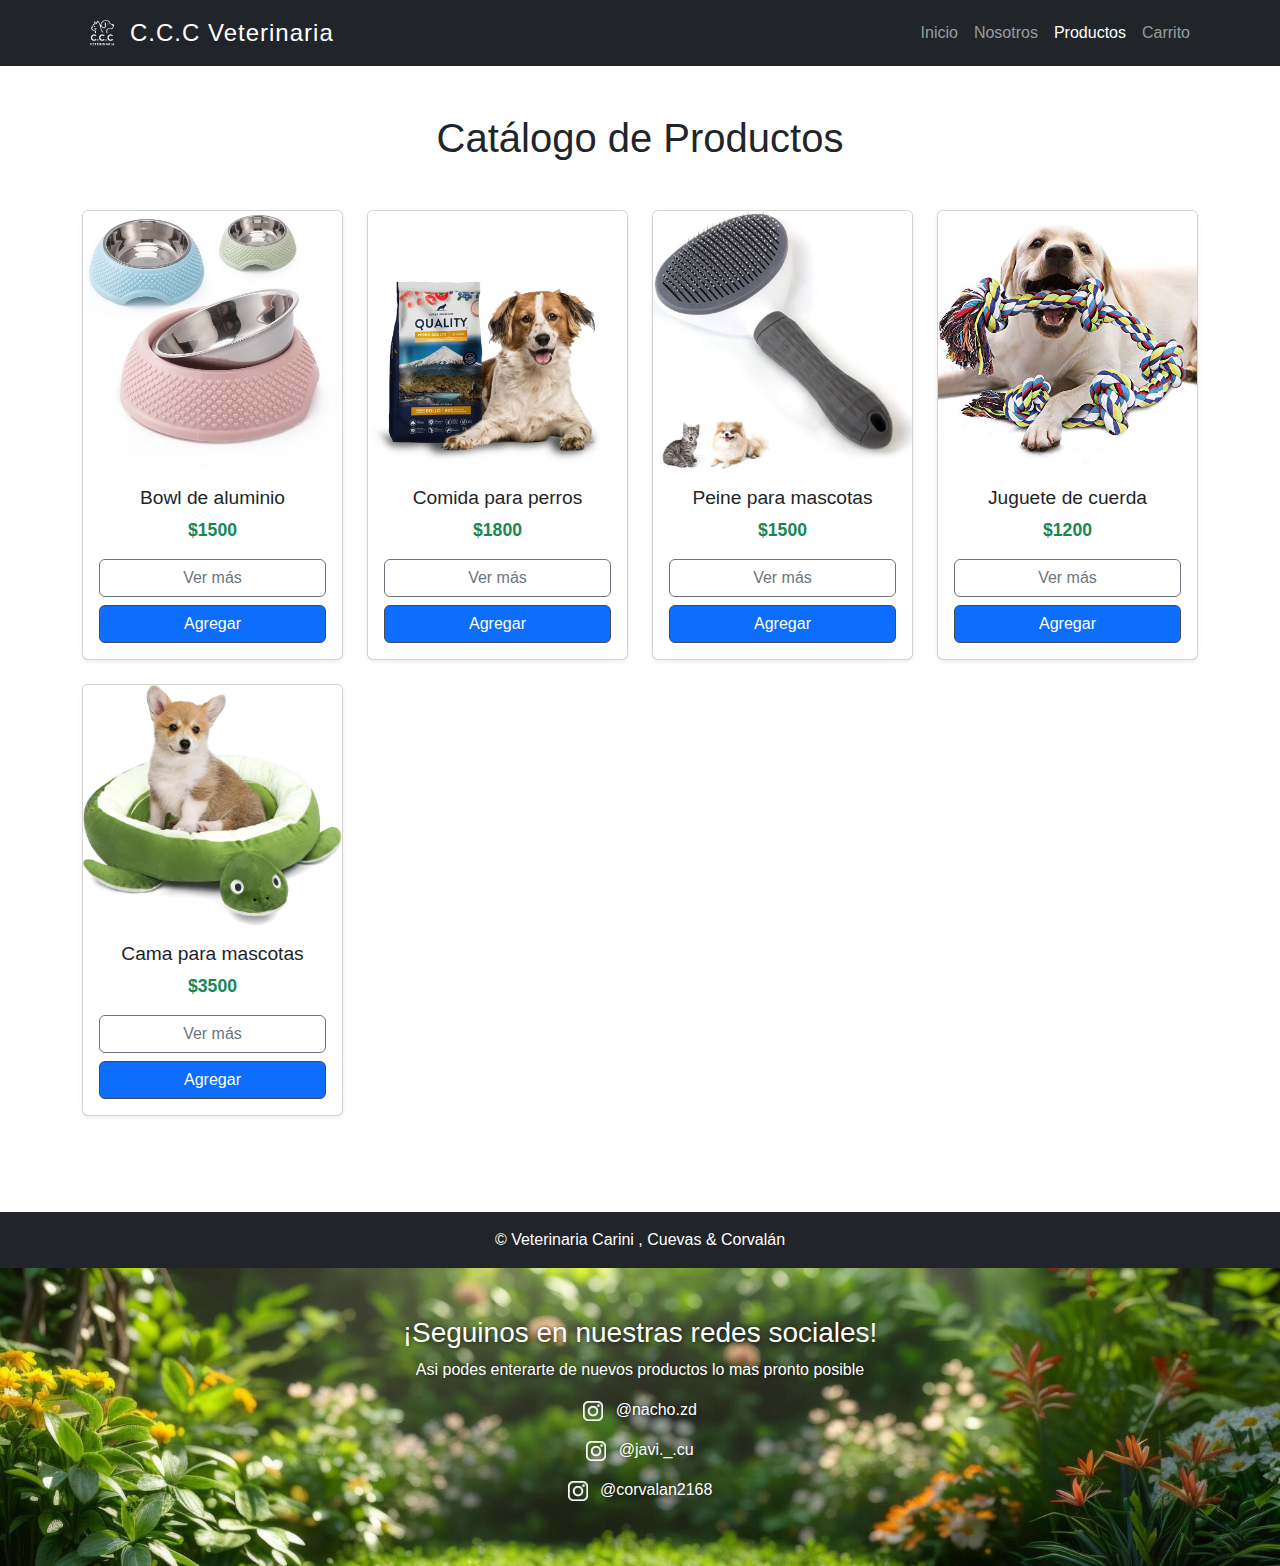
<file: pages/productos.html>
<!DOCTYPE html>
<html lang="es">
<head>
  <meta charset="UTF-8">
  <meta name="viewport" content="width=device-width, initial-scale=1">
  <title>Productos</title>
  <link href="https://cdn.jsdelivr.net/npm/bootstrap@5.3.3/dist/css/bootstrap.min.css" rel="stylesheet">
  <link rel="stylesheet" href="../css/style.css">
</head>
<body>
  <nav class="navbar navbar-expand-lg navbar-dark bg-dark">
    <div class="container">
      <a class="navbar-brand d-flex align-items-center" href="../index.html">
        <img src="../assets/logo.png" alt="Logo" width="40" height="40" class="me-2 rounded-circle">
        <span>C.C.C Veterinaria</span>
      </a>
      <button class="navbar-toggler" type="button" data-bs-toggle="collapse" data-bs-target="#navbarNav">
        <span class="navbar-toggler-icon"></span>
      </button>
      <div class="collapse navbar-collapse" id="navbarNav">
        <ul class="navbar-nav ms-auto">
          <li class="nav-item"><a class="nav-link" href="../index.html">Inicio</a></li>
          <li class="nav-item"><a class="nav-link" href="nosotros.html">Nosotros</a></li>
          <li class="nav-item"><a class="nav-link active" href="#">Productos</a></li>
          <li class="nav-item"><a class="nav-link" href="carrito.html">Carrito</a></li>
        </ul>
      </div>
    </div>
  </nav>

  <section class="py-5">
    <div class="container">
      <h1 class="text-center mb-5">Catálogo de Productos</h1>
      <div class="row g-4">
        
        <!-- Producto 1 -->
        <div class="col-md-4 col-lg-3">
          <div class="card h-100 shadow-sm">
            <img src="../assets/bowl.avif" class="card-img-top" alt="Bowl">
            <div class="card-body text-center">
              <h5>Bowl de aluminio</h5>
              <p class="text-success fw-bold">$1500</p>
              <a href="info-bowl.html" class="btn btn-outline-secondary mb-2">Ver más</a>
              <button class="btn btn-primary" onclick="agregarCarrito('Bowl de aluminio',1500)">Agregar</button>
            </div>
          </div>
        </div>

        <!-- Producto 2 -->
        <div class="col-md-4 col-lg-3">
          <div class="card h-100 shadow-sm">
            <img src="../assets/comida.jpg" class="card-img-top" alt="Comida">
            <div class="card-body text-center">
              <h5>Comida para perros</h5>
              <p class="text-success fw-bold">$1800</p>
              <a href="info-comida.html" class="btn btn-outline-secondary mb-2">Ver más</a>
              <button class="btn btn-primary" onclick="agregarCarrito('Comida para perros',1800)">Agregar</button>
            </div>
          </div>
        </div>

        <!-- Producto 3 -->
        <div class="col-md-4 col-lg-3">
          <div class="card h-100 shadow-sm">
            <img src="../assets/peine.png" class="card-img-top" alt="Peine">
            <div class="card-body text-center">
              <h5>Peine para mascotas</h5>
              <p class="text-success fw-bold">$1500</p>
              <a href="info-peine.html" class="btn btn-outline-secondary mb-2">Ver más</a>
              <button class="btn btn-primary" onclick="agregarCarrito('Peine para mascotas',1500)">Agregar</button>
            </div>
          </div>
        </div>

        <!-- Producto 4 -->
        <div class="col-md-4 col-lg-3">
          <div class="card h-100 shadow-sm">
            <img src="../assets/cuerda.jpg" class="card-img-top" alt="Juguete">
            <div class="card-body text-center">
              <h5>Juguete de cuerda</h5>
              <p class="text-success fw-bold">$1200</p>
              <a href="info-cuerda.html" class="btn btn-outline-secondary mb-2">Ver más</a>
              <button class="btn btn-primary" onclick="agregarCarrito('Juguete de cuerda',1200)">Agregar</button>
            </div>
          </div>
        </div>
        <div class="col-md-4 col-lg-3">
          <div class="card h-100 shadow-sm">
            <img src="../assets/cama.jpg" class="card-img-top" alt="Cama">
            <div class="card-body text-center">
              <h5>Cama para mascotas</h5>
              <p class="text-success fw-bold">$3500</p>
              <a href="info-cama.html" class="btn btn-outline-secondary mb-2">Ver más</a>
              <button class="btn btn-primary" onclick="agregarCarrito('Cama para mascotas',3500)">Agregar</button>
            </div>
          </div>
        </div>

      </div>
    </div>
  </section>
 <!--los insta-->
   <footer class="bg-dark text-white text-center py-3 mt-5">
     <p class="mb-0">&copy; Veterinaria Carini , Cuevas & Corvalán</p>
  </footer>
   <section class="bg-light py-5 text-center">
    
    <div class="container">
        <h3>¡Seguinos en nuestras redes sociales!</h3>
        <p> Asi podes enterarte de nuevos productos lo mas pronto posible</p>
      <div class="d-flex flex-column align-items-center mt-3">
        <p><img src="../assets/instagram.png" width="20" class="me-2"> @nacho.zd</p>
        <p><img src="../assets/instagram.png" width="20" class="me-2"> @javi._.cu</p>
        <p><img src="../assets/instagram.png" width="20" class="me-2"> @corvalan2168</p>
      </div>
    </div>
  <script src="https://cdn.jsdelivr.net/npm/bootstrap@5.3.3/dist/js/bootstrap.bundle.min.js"></script>
  <script src="../js/main.js"></script>
</body>
</html>
</file>
<file: css/style.css>
body {
  font-family: 'Segoe UI', Tahoma, Geneva, Verdana, sans-serif;
  background:#ffff
}


.navbar-brand {
  font-size: 1.5rem;
  letter-spacing: 1px;
}

.nav-link {
  font-size: 1.1rem;
  transition: color 0.3s ease;
}

.nav-link:hover {
  color: #0d6efd;
}


section.bg-light {
  background-image: url('../assets/fondo.jpg');
  background-size: cover;
  background-position: center;
  color: #ffffff;
  text-shadow: 1px 1px 4px rgba(0, 0, 0, 0.6);
}


.btn-primary {
  background-color: #0d6efd;
  border-color: #474c53;
}

.btn-primary:hover {

  border-color: #ebebebb9;
}


.card h5 {
  font-size: 1.2rem;
  margin-bottom: 0.5rem;
}

.card p {
  font-size: 1.1rem;
  margin-bottom: 1rem;
}


footer {
  background-color: #212529;
  color: #fff;
  font-size: 1rem;
}


  .nav-link {
    font-size: 1rem;
  }

  .btn {
    font-size: 1rem;
  }

.card .btn-group {
  display: flex;
  justify-content: center;
  gap: 0.5rem;
}

.card .btn-group .btn {
  flex: 1;
}

.card-body {
  display: flex;
  flex-direction: column;
  justify-content: space-between;
} *
/* fondo redes*/
.redes-section {
  background-image: url('../assets/fondo.jpg');
  background-size: cover;
  background-position: center;
 
  color: #fff;
  margin-bottom: 0;
}

/* footer pegado */
footer {
  margin-top: 0 !important;
}

/* sombra de texto */
.redes-section h3, .redes-section p {
  text-shadow: 1px 1px 4px rgba(0,0,0,0.6);
}
/* Imágenes de los integrantes*/
.team-card img {
  width: 100%;
  height: 450px; /* todas iguales */
  object-fit:cover; 
  object-position: center; 
  border-radius: 6px 6px 0 0;
  background-color: #e9ecef; 
}

/* === ESTILO HORIZONTAL PARA PÁGINAS DE PRODUCTO === */
.producto-horizontal {
  background: linear-gradient(to bottom, #ffffff, #f8f9fa);
}

.producto-card-horizontal {
  background-color: #ececec;
  border-radius: 15px;
  padding: 30px;
  box-shadow: 0 4px 16px rgba(0,0,0,0.08);
}


.producto-card-horizontal h2 {
  color: #212529;
}

.producto-card-horizontal li {
  margin-bottom: 6px;
  color: #555;
  font-size: 1rem;
}

.descripcion-producto {
  color: #444;
  margin-bottom: 1rem;
  line-height: 1.6;
}
</file>
